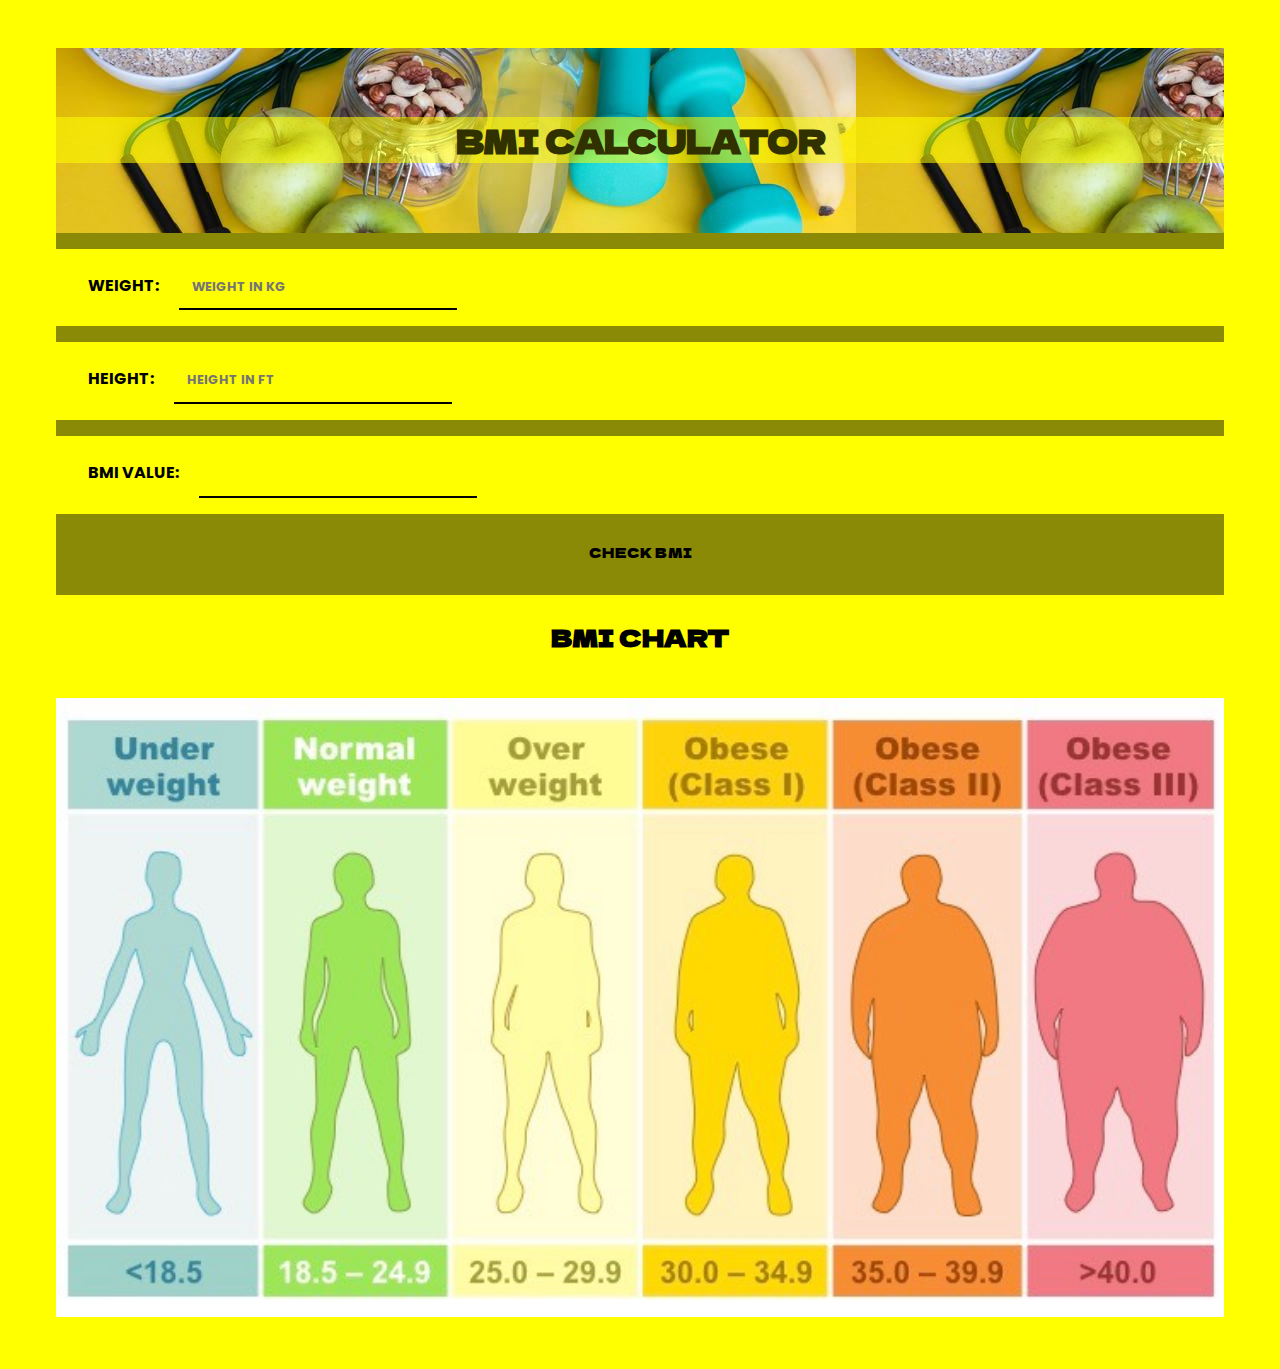
<file: Rohit request/index.html>
<!DOCTYPE html>
<html lang="en">
<head>
    <meta charset="UTF-8">
    <meta name="viewport" content="width=device-width, initial-scale=1.0">
    <meta http-equiv="X-UA-Compatible" content="ie=edge">
    <title>Maniac Fitness</title>
    
    <link rel="stylesheet" href="css/main.css">
 
</head>
<body>

    <div class="container">
        <div class="card">
            <div class="card-header text-center">
                <h1>BMI Calculator</h1>
            </div>
            
              
            
            <form class="w-50">
                    <div class="form-group">
                        <label>Weight:</label>
                        <input type="number" name="" placeholder="Weight in Kg" required id="weight" class="form-control">

                    </div>

                    <div class="form-group">
                            <label>Height:</label>
                            <input type="number" name="" placeholder="Height in Ft"required id="height" class="form-control">
                            
                        </div>


                        <div class="form-group">
                                <label>BMI Value:</label>
                                <input type="number" name="" id="bmivalue" class="form-control">
                                
                            </div>
                     <div class="check-button">
                                <button type="submit" class="btn btn-success" onclick=getbmivalue()">Check BMI</button>
                    </div>
                </form>
            <div class ="card-footer">
                    <h2>BMI CHART</h2>
                    <img src="img/bmi-chart.jpeg" alt="bmi-chart">
            
            </div>

        </div>
    </div>



    <script>
    

        function getbmivalue(){
        var weight= document.getElementById('weight').value;
        var height= document.getElementById('height').value;
        height= height*12;
        height=height*0.025;//now height is in meter


        var newbmivalue=weight/(height*height);
        document.getElementById('bmivalue').value=newbmivalue;

        }

    </script>

 <!--jQuery library -->
 <script src=https://ajax.googleapis.com/ajax/libs/jquery/3.5.1/jquery.min.js></script>
 
 <!--Latest compiled JavaScript -->
 <script src=https://maxcdn.bootstrapcdn.com/bootstrap/3.4.1/js/bootstrap.min.js></script> 


</body>
</html>
</file>
<file: Rohit request/css/main.css>
@import url("https://fonts.googleapis.com/css2?family=Poppins&display=swap");
@import url("https://fonts.googleapis.com/css2?family=Dela+Gothic+One&display=swap");
body {
  background: yellow;
}

.container {
  margin: 3em;
}

.container .card {
  background: #8a8a07;
}

.container .card .card-header {
  padding: 3em 0;
  text-align: center;
  font-family: 'Dela Gothic One';
  text-transform: uppercase;
  background: url(../img/title-background.jpg);
}

.container .card .card-header h1 {
  background: rgba(255, 255, 0, 0.55);
  color: #313100;
}

.container .card form.w-50 .form-group {
  margin-top: 1em;
  background: yellow;
  padding: 1em;
}

.container .card form.w-50 .form-group input {
  background: none;
  border-right: none;
  border-top: none;
  border-left: none;
  border-bottom: 2px solid black;
  font-weight: bold;
  width: auto;
  font-family: 'Poppins';
  text-transform: uppercase;
  font-size: .8em;
  padding: 1em;
}

.container .card form.w-50 label {
  text-transform: uppercase;
  font-size: 1em;
  padding: 1em;
  font-weight: bold;
  font-family: 'Poppins';
}

.container .card form.w-50 .check-button {
  text-align: center;
  margin-top: 1em;
  margin-bottom: 1em;
}

.container .card form.w-50 .check-button button {
  padding: 1em;
  border-radius: 1em;
  background: #8a8a07;
  color: black;
  text-transform: uppercase;
  font-family: 'Dela Gothic One';
  border: none;
}

.container .card form.w-50 .check-button button:hover {
  color: black;
  background: rgba(255, 255, 0, 0.55);
}

.container .card .card-footer {
  background: yellow;
}

.container .card .card-footer h2 {
  padding: 1em;
  font-family: 'Dela Gothic One';
  text-align: center;
}

.container .card .card-footer img {
  width: 100%;
}
/*# sourceMappingURL=main.css.map */
</file>
